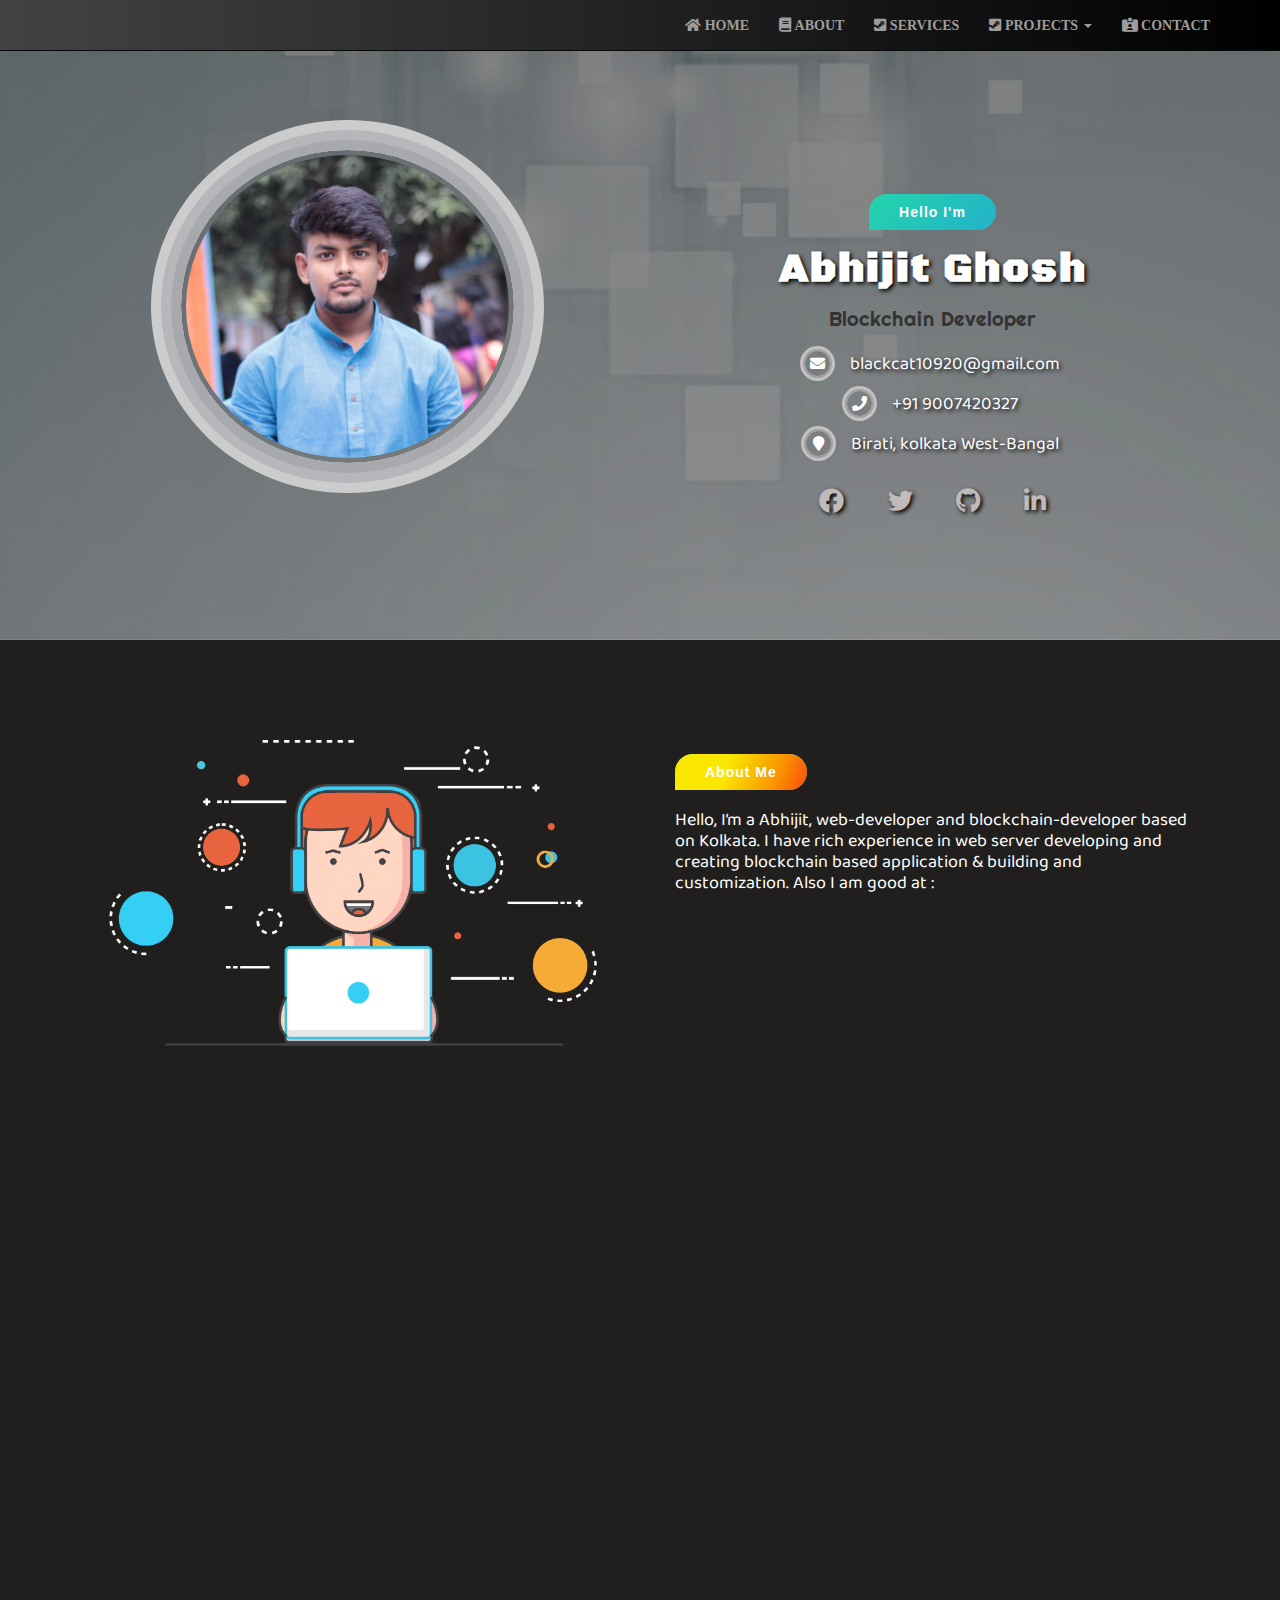
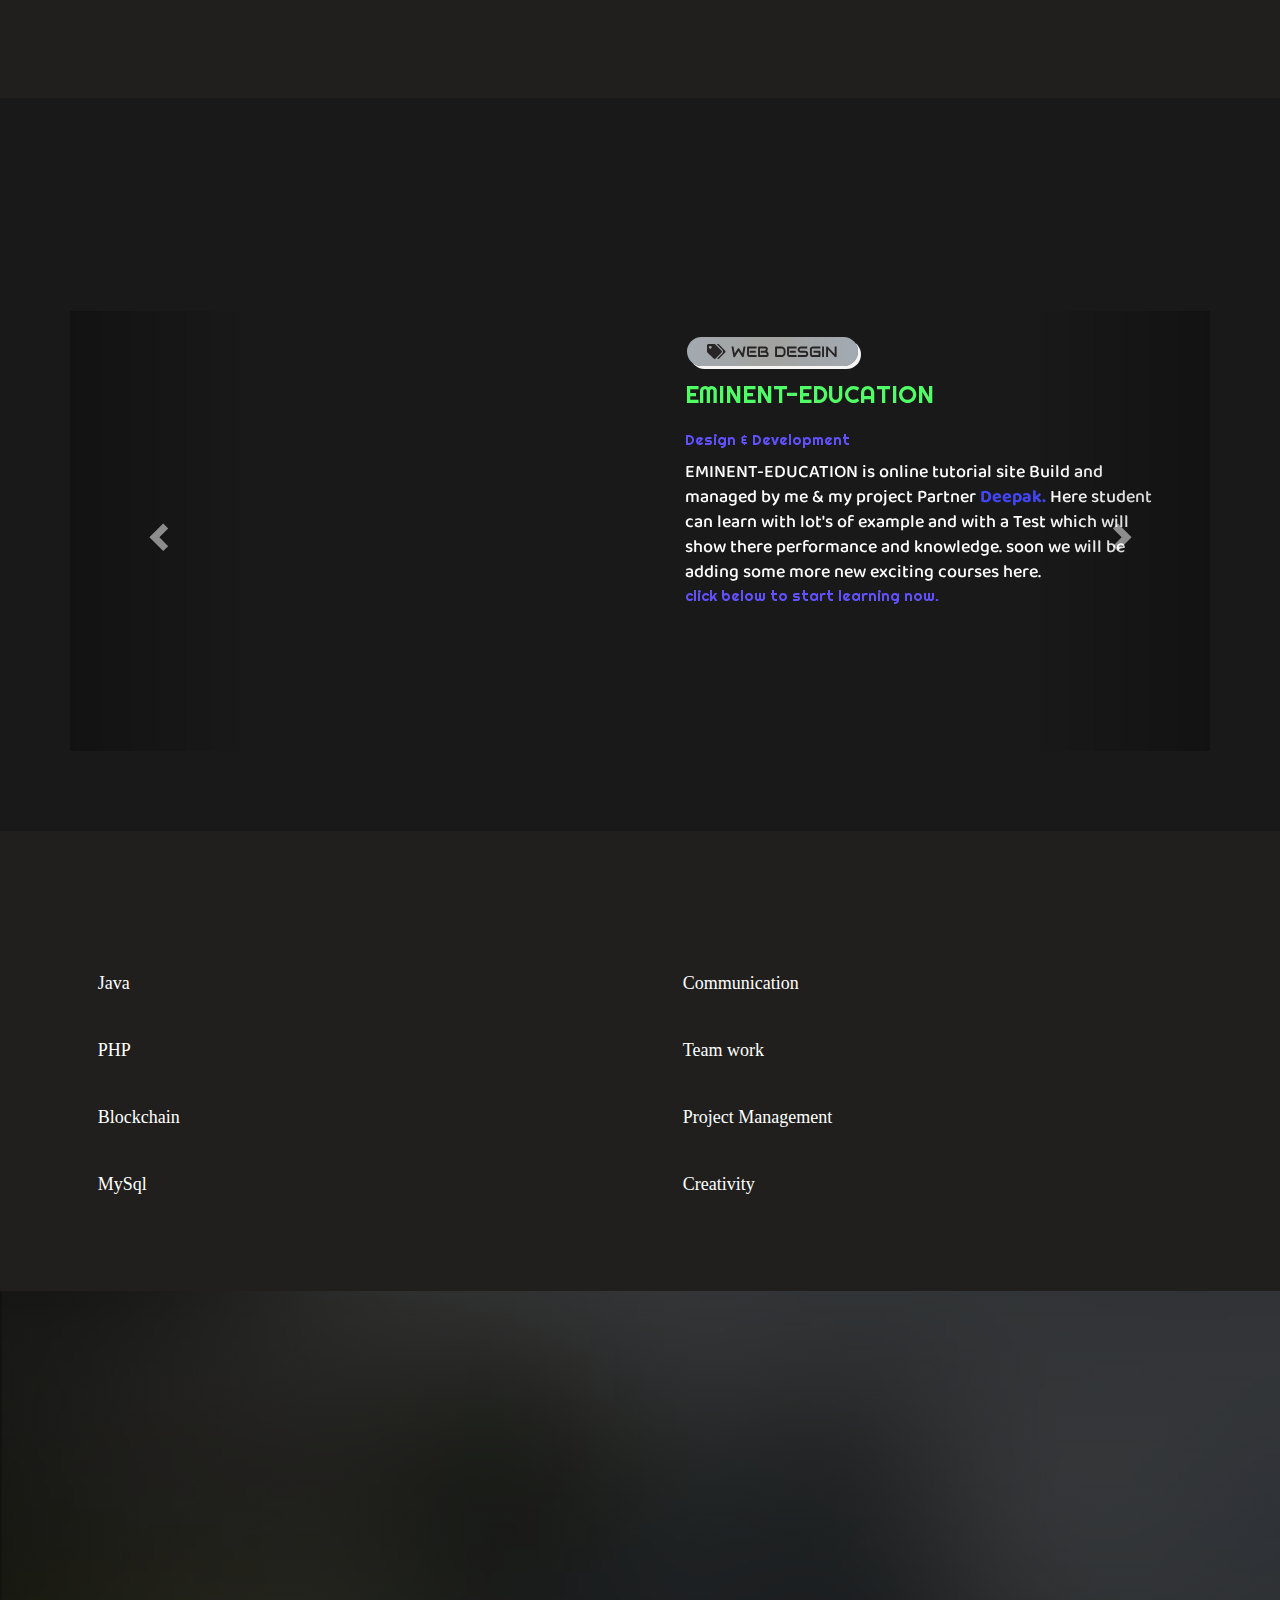
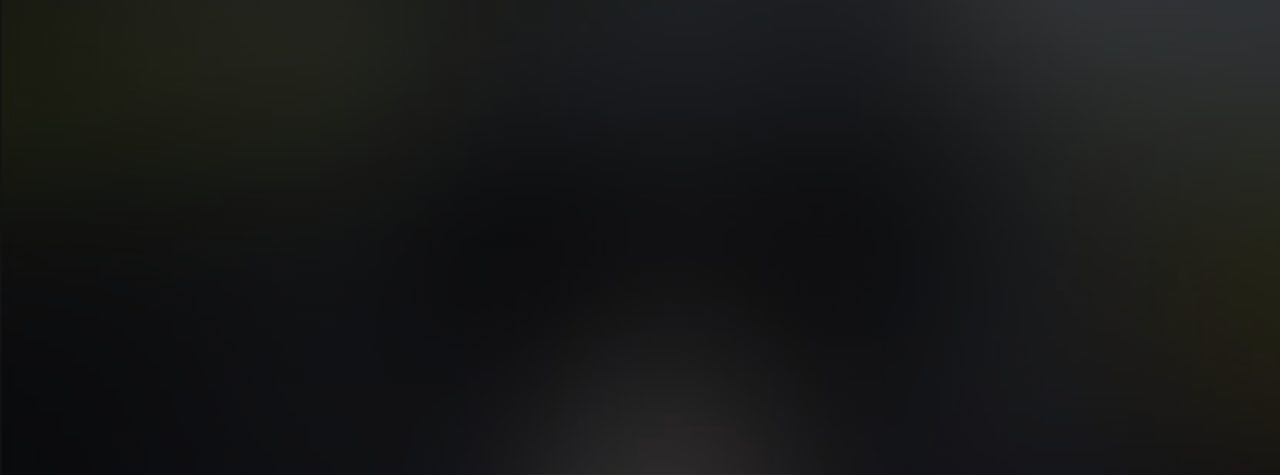
<file: index.html>
<!doctype html>
<html lang="en">

<head>
  <!-- Required meta tags -->
  <meta charset="utf-8">
  <meta http-equiv="X-UA-Compatible" content="IE=edge">
  <meta name="viewport" content="width=device-width, initial-scale=1, shrink-to-fit=no">
  <title>My-Profile</title>
  <link rel="stylesheet" type="text/css" href="css/bootstrap.min.css">
  <link rel="stylesheet" type="text/css" href="css/bootstrap.css">
  <link rel="stylesheet" type="text/css" href="css/style.css">
  <link rel="stylesheet" type="text/css" href="css/animate.css">
  <link rel="stylesheet" type="text/css" href="css/animate.min.css">
  <link rel="stylesheet" type="text/css"
    href="https://cdnjs.cloudflare.com/ajax/libs/font-awesome/5.13.0/css/all.min.css">
  <link href="//netdna.bootstrapcdn.com/bootstrap/3.0.0/css/bootstrap.min.css" rel="stylesheet">
  <!-- ==========fonts================= -->
  <link href="https://fonts.googleapis.com/css2?family=Baloo+2&display=swap" rel="stylesheet">
  <link href="https://fonts.googleapis.com/css2?family=Audiowide&display=swap" rel="stylesheet">
  <link href="https://fonts.googleapis.com/css2?family=Orbitron:wght@800&display=swap" rel="stylesheet">
  <link href="https://fonts.googleapis.com/css2?family=Baloo+Tammudu+2:wght@500&display=swap" rel="stylesheet">
  <link href="https://fonts.googleapis.com/css2?family=Black+Ops+One&display=swap" rel="stylesheet">
  <link href="https://fonts.googleapis.com/css2?family=Baloo+Paaji+2:wght@500&display=swap" rel="stylesheet">
  <link href="https://fonts.googleapis.com/css2?family=Orbitron:wght@900&display=swap" rel="stylesheet">
  <link href="https://fonts.googleapis.com/css2?family=Righteous&display=swap" rel="stylesheet">
  <link href="https://fonts.googleapis.com/css?family=Roboto" rel="stylesheet">
  <link href="https://fonts.googleapis.com/css?family=Montserrat" rel="stylesheet">
  <link rel="icon" type="image/png" sizes="16x16" href="img/fav.jpg">
  
</head>

<body>

  <div id="myNavbar" class="navbar navbar-inverse navbar-fixed-top" role="navigation">
    <div class="container">
      <div class="navbar-header">
        <button type="button" class="navbar-toggle" data-toggle="collapse" data-target=".navbar-collapse">
          <span class="icon-bar"></span>
          <span class="icon-bar"></span>
          <span class="icon-bar"></span>
        </button>
        <div class="logo">

        </div>
      </div>

      <div class="navbar-collapse collapse">
        <ul class="nav navbar-nav navbar-right">
          <li><a href="#header"><i class="fas fa-home"> Home</i></a></li>
          <li><a href="#about"><i class="fas fa-book"> About</i></a></li>
          <li><a href="#service"><i class="fab fa-steam-square"><b> Services</b></i></a></li>
          <li class="dropdown">
            <a class="dropdown-toggle" data-toggle="dropdown" href="#s"><i class="fab fa-steam-square"><b>
                  Projects</b> <span class="caret"></span></i></a>
            <ul class="dropdown-menu">
              <li><a href="error_pages/error-405.html">Eminent-Education</a></li>
              <li><a href="error_pages/error-500.html">Eminent Book's Hub</a></li>
            </ul>
          </li>
          <li><a href="#contacts"><i class="fas fa-id-card-alt"> Contact</i></a></li>
        </ul>
      </div>

    </div>
  </div>
  <!-- Header begins here -->


  <div id="header" class="header">
    <div class="container">
      <div class="row">
        <div class="col-lg-6 col-md-6 banner-right d-flex align-self-end img-border text-center wow zoomIn">

          <img class=" hero_img img-fluid" src="img/dp.jpg" alt="">

        </div>
        <div class="col-lg-6 col-md-6 intro">
          <div class="wow zoomIn">
            <span class="greeting">Hello I'm</span>
          </div>

          <h2 class=" wow fadeInUp" data-wow-delay="0.8s">Abhijit Ghosh</h2>
          <h4 class="wow zoomIn" data-wow-delay="0.8s">Blockchain Developer</h4>
          <div class="address">
            <ul>
              <li class="wow fadeInUp" data-wow-duration="0.8s" data-wow-delay="0.4s"><i class="fa fa-envelope"></i><a
                  href="mailto:">blackcat10920@gmail.com</a></li>
              <li class="wow fadeInUp" data-wow-duration="0.8s" data-wow-delay="0.5s"><i class="fa fa-phone"></i><a
                  href="callto:">+91 9007420327</a></li>
              <li class="wow fadeInUp" data-wow-duration="0.8s" data-wow-delay="0.6s"><i class="fa fa-map-marker"></i><a
                  href="https://goo.gl/maps/zEuiQsJFKS1pWHhRA" target="_blank">Birati, kolkata West-Bangal</a></li>
            </ul>
          </div>
          <div class="social-icon">
            <ul class=" wow fadeInUp" data-wow-duration="0.8s" data-wow-delay="0.7s"
              style="visibility: visible; animation-duration: 0.8s; animation-delay: 0.7s; animation-name: fadeInUp;">
              <li><a href="https://www.facebook.com/profile.php?id=100012335979184" target="_blank"><i
                    class="fab fa-facebook"></i></a></li>
              <li><a href=" https://twitter.com/AbhijitG1289?s=08" target="_blank"><i class="fab fa-twitter"></i></a>
              </li>
              <li><a href="https://github.com/devpy10920" target="_blank"><i class="fab fa-github"></i></a></li>
              <li><a href="https://www.linkedin.com/in/abhijit-ghosh-04a5b5168" target="_blank"><i
                    class="fab fa-linkedin-in"></i></a></li>
            </ul>
          </div>
        </div>
      </div>
    </div>

  </div>

  <!-- ==========================about section================== -->
  <section class="about" id="about">
    <div class="container">
      <div class="row">
        <div class="col-sm-12 col-md-6 text-center">
          <div class="hero2 wow fadeInUp" data-wow-duration="0.8s" data-wow-delay="0.4s">
            <img src="img/hero2.png" alt="" class="img-fluid">
          </div>
        </div>
        <div class="col-sm-12 col-md-6">
          <div class="about-inner">
            <span class="info">About Me</span>
            <p class="wow fadeInUp" data-wow-duration="0.8s" data-wow-delay="0.2s">
              Hello, I’m a Abhijit, web-developer and blockchain-developer based on Kolkata.
              I have rich experience in web server developing and creating blockchain based application &amp; building
              and customization. Also I am good at :</p>
            <div class="about-tag wow fadeInUp" data-wow-duration="0.8s" data-wow-delay="0.3s">
              <ul>
                <li><span><i class="fas fa-tags"></i> PHP</span></li>
                <li><span><i class="fas fa-tags"></i> HTML</span></li>
                <li><span><i class="fas fa-tags"></i> CSS</span></li>
                <li><span><i class="fas fa-tags"></i> Javascript</span></li>
                <li><span><i class="fas fa-tags"></i> Python</span></li>
                <li><span><i class="fas fa-tags"></i> Blockchain</span></li>
              </ul>
            </div>
            <div class="about-btn">
              <ul>
                <li><button type="button" class="btn btn-primary btn-sm wow zoomIn" data-wow-delay="0.3s"><i
                      class="fa fa-download"></i> View cv</button></li>
                <li><button type="button" class="btn btn-primary btn-sm wow zoomIn" data-wow-delay="0.3s"><i
                      class="fa fa-download"></i> Download cv</button></li>
              </ul>

            </div>
          </div>
        </div>
      </div>
    </div>
  </section>

  <!-- ======================service secyion========================== -->

  <section class="service" id="service">
    <div class="container">
      <div class="row">
        <div class="col-sm-12 text-center section-title wow fadeInUp" data-wow-duration="0.8s" data-wow-delay="0.2s">
          <h2>What I do</h2>
        </div>
        <div class="col-sm-4">
          <div class="service-item shadow-1 wow fadeInUp" data-wow-duration="0.8s" data-wow-delay="0.3s">
            <i class="fa fa-bullseye pink-purple-color"></i>
            <h3>Blockchain based Application</h3>
            <p>
              Developing smart contracts and web apps using blockchain technology and some other coding languages For
              instance, C++, SQL, JavaScript, and Python languages.
              I'm curently working with javascript.
            </p>
          </div>
        </div>
        <div class="col-sm-4">
          <div class="service-item shadow-1  wow fadeInUp" data-wow-duration="0.8s" data-wow-delay="0.5s">
            <i class="fa fa-code blue-purple-color"></i>
            <h3>Web Development</h3>
            <p>
              From building and maintenance of websites, the work that happens behind the scenes to make a website look
              great, work fast and perform well with a seamless user
              experience using a variety of coding languages.
            </p>
          </div>
        </div>
        <div class="col-sm-4">
          <div class="service-item shadow-1  wow fadeInUp" data-wow-duration="0.8s" data-wow-delay="0.7s">
            <i class="fa fa-object-ungroup yellow-red-color"></i>
            <h3>App Development</h3>
            <p>
              Applications software can be written for a particular operating system (OS), such as Android, iOS or
              Windows. I typically specialize in a specific development area in mobile phone applications.
            </p>
          </div>
        </div>
      </div>
    </div>
  </section>

  <!-- ==================================project section======================== -->
  <section class="project" id="project">
    <div class="container">
      <div class="row">
        <div class="project-title col-sm-12 wow zoomIn">
          <h2>Featured Projects</h2>
        </div>

        <div class="col-sm-12 prjoect-item ">
          <div id="carousel-project" class="carousel slide" data-ride="carousel">
            <div class="carousel-inner" role="listbox">
              <div class=" item active">
                <div class="col-sm-12 featured-item">
                  <div class="row">

                    <div class="col-sm-6 project-demo container-fluid">
                      <div class="grid">
                        <div class="wrapper wow zoomIn">
                          <img src="img/project/eminent_edu.png" class="img-fluid img" alt="">
                        </div>
                      </div>
                    </div>

                    <div class="col-sm-6">
                      <div class="featured-project-content">
                        <div class="project_based">
                          <span><i class="fas fa-tags"></i> WEB DESGIN</span>
                        </div>
                        <h3>EMINENT-EDUCATION</h3>
                        <p>Design & Development</p>
                        <h5>EMINENT-EDUCATION is online tutorial site Build and managed by me & my project Partner 
                          <a href="#">Deepak.</a>
                          Here student can learn with lot's of example and with a Test
                          which will show there performance and knowledge.
                          soon we will be adding some more new exciting courses here.
                          <p>click below to start learning now.</p>
                        </h5>
                        <button type="button" class="btn btn-primary btn-sm wow zoomIn" data-wow-delay="0.3s"><i class="fas fa-eye"></i>
                         Visit Site</button>
                      </div>
                    </div>

                  </div>
                </div>

              </div>

              <div class="item">
                <div class="col-sm-12 featured-item">
                  <div class="row">

                    <div class="col-sm-6 project-demo container-fluid">
                      <div class="grid">
                        <div class="wrapper">
                          <img src="img/project/eminent_book_hub.PNG" class="img-fluid img" alt="">
                        </div>
                      </div>
                    </div>

                    <div class="col-sm-6">
                      <div class="featured-project-content">
                        <div class="project_based">
                          <span><i class="fas fa-tags"></i> WEB DESGIN</span>
                        </div>
                        <h3>EMINENT-BOOKS-HUB</h3>
                        <p>Design & Development</p>
                        <h5>EMINENT-BOOK-HUB is online Library site Build and managed by me & my project Partner
                          <a href="#">Deepak.</a>
                          Here student can download the books and start learning for free of cost.
                          If the specific book student want is not avilabale in the Library
                          they can send us the recommanded book via contact section.
                          <p>click below to download books and start learning for free.</p>
                        </h5>
                        <div class="site-btn">
                          <button type="button" class="btn btn-primary btn-sm wow zoomIn"><i class="fas fa-eye"></i>
                            Visit Site</button>
                        </div>
                        
                      </div>
                    </div>

                  </div>
                </div>

              </div>

            </div>

            <!-- Controls -->
            <a class="left carousel-control" href="#carousel-project" role="button" data-slide="prev">
              <span class="glyphicon glyphicon-chevron-left" aria-hidden="true"></span>
              <span class="sr-only">Previous</span>
            </a>
            <a class="right carousel-control" href="#carousel-project" role="button" data-slide="next">
              <span class="glyphicon glyphicon-chevron-right" aria-hidden="true"></span>
              <span class="sr-only">Next</span>
            </a>
          </div>
        </div>
      </div>
    </div>
    </div>
  </section>

  <!-- ===============================skill====================== -->
  <section class="skill" id="skill">
    <div class="container">
      <div class="row">
        <div class="col-sm-12 col-md-6">
          <div class="text-center skill-heading wow fadeInUp" data-wow-duration="0.8s" data-wow-delay="0.2s">
            <h2>Technical Skills</h2>
          </div>
          <div class="skill-name">
            <h4>Java</h4>
            <div class="progress wow fadeInUp" style="height: 17px;">
              <div class="progress-bar " role="progressbar" style="width: 80%;" aria-valuenow="25" aria-valuemin="0"
                aria-valuemax="100">80%</div>
            </div>
          </div>

          <div class="skill-name">
            <h4>PHP</h4>
            <div class="progress wow fadeInUp" style="height: 17px;">
              <div class="progress-bar " role="progressbar" style="width: 70%;" aria-valuenow="25" aria-valuemin="0"
                aria-valuemax="100">70%</div>
            </div>
          </div>

          <div class="skill-name">
            <h4>Blockchain</h4>
            <div class="progress wow fadeInUp" style="height: 17px;">
              <div class="progress-bar " role="progressbar" style="width:70%;" aria-valuenow="25" aria-valuemin="0"
                aria-valuemax="100">70%</div>
            </div>
          </div>

          <div class="skill-name">
            <h4>MySql</h4>
            <div class="progress wow fadeInUp" style="height: 17px;">
              <div class="progress-bar " role="progressbar" style="width: 75%;" aria-valuenow="25" aria-valuemin="0"
                aria-valuemax="100">70%</div>
            </div>
          </div>
        </div>

        <div class="col-sm-12 col-md-6 circle-progress">
          <div class="text-center skill-heading wow fadeInUp" data-wow-duration="0.8s" data-wow-delay="0.2s">
            <h2>Professional Skills</h2>
          </div>
          
          <div class="skill-name">
            <h4>Communication</h4>
            <div class="progress wow fadeInUp" style="height: 17px;">
              <div class="progress-bar progress-bar-success" role="progressbar" aria-valuenow="40" aria-valuemin="0"
                aria-valuemax="100" style="width:80%">
                80%
              </div>
            </div>
          </div>
          
          <div class="skill-name">
            <h4>Team work</h4>
            <div class="progress wow fadeInUp" style="height: 17px;">
              <div class="progress-bar progress-bar-info" role="progressbar" aria-valuenow="50" aria-valuemin="0" aria-valuemax="100"
                style="width:75%">
                75%
              </div>
            </div>
          </div>
          
          <div class="skill-name">
            <h4>Project Management</h4>
            <div class="progress wow fadeInUp" style="height: 17px;">
              <div class="progress-bar progress-bar-warning" role="progressbar" aria-valuenow="60" aria-valuemin="0"
                aria-valuemax="100" style="width:70%">
                70% )
              </div>
            </div>
          </div>
          
          <div class="skill-name">
            <h4>Creativity</h4>
            <div class="progress wow fadeInUp" style="height: 17px;">
              <div class="progress-bar progress-bar-danger" role="progressbar" aria-valuenow="70" aria-valuemin="0"
                aria-valuemax="100" style="width:90%">
                90% 
              </div>
            </div>
          </div>
          </div>


        </div>
      </div>
    </div>
  </section>


  <footer class="contacts" id="contacts">
    <div class="container-fluid text-center">
      <div class="row">
        <div class="col-sm-12 section-title wow fadeInUp" data-wow-duration="0.8s" data-wow-delay="0.2s">
          <h2 class="wow fadeInUp">Contact</h2>
        </div>
        <div class="col-sm-12">
          <div class="container mt-30">
            <div class="row">
              <div class="col-sm-12 col-md-6 footer-address">
                <div class="col-sm-12">
                  <div class="address-footer-item dark-bg shadow-1 media wow fadeInUp" data-wow-duration="0.8s"
                    data-wow-delay="0.4s">
                    <div class="each-icon">
                      <i class="fa fa-location-arrow"></i>
                    </div>
                    <div class="each-info media-body">
                      <h4>Address</h4>
                      <address>
                        Birati, Kolkata,  <br>
                        700049.
                      </address>
                    </div>
                  </div>
                </div>
                <div class="col-sm-12">
                  <div class="address-footer-item media dark-bg shadow-1 wow fadeInUp" data-wow-duration="0.8s"
                    data-wow-delay="0.4s">
                    <div class="each-icon">
                      <i class="fa fa-envelope"></i>
                    </div>
                    <div class="each-info media-body">
                      <h4>Email</h4>
                      <a href="mailto:blackcat10920@gmail.com">blackcat10920@gmail.com</a><br>
                      <a href="mailto:blackcat10920@gmail.com">blackcat10920@gmail.com</a>
                    </div>
                  </div>
                </div>
                <div class="col-sm-12">
                  <div class="address-footer-item media dark-bg shadow-1 wow fadeInUp" data-wow-duration="0.8s"
                    data-wow-delay="0.6s">
                    <div class="each-icon">
                      <i class="fa fa-phone"></i>
                    </div>
                    <div class="each-info media-body">
                      <h4>Phone</h4>
                      <a href="callto:+91 9485754878">+91 9007420327</a><br>
                      <a href="callto:+91 6258745896">+91 9007420327</a>
                    </div>
                  </div>
                </div>
              </div>
              <div class="col-sm-12 col-md-6 wow fadeInUp" data-wow-duration="0.8s" data-wow-delay="0.4s">
                <div class="input-group input-group-lg">
                  <span class="input-group-addon" id="sizing-addon1"><i class="fas fa-user"></i></span>
                  <input type="text" name="" class="form-control" aria-describedby="sizing-addon1"
                    placeholder="Full name">
                </div>

                <div class="input-group input-group-lg wow fadeInUp" data-wow-delay="0.4s">
                  <span class="input-group-addon" id="sizing-addon1"><i class="fas fa-envelope"></i></span>
                  <input type="text" name="" class="form-control" aria-describedby="sizing-addon1"
                    placeholder="Email address">
                </div>

                <div class="input-group input-group-lg wow fadeInUp" data-wow-delay="0.4s">
                  <span class="input-group-addon" id="sizing-addon1"><i class="fas fa-phone"></i></span>
                  <input type="text" name="" class="form-control" aria-describedby="sizing-addon1"
                    placeholder="Phone number">
                </div>
              </div>

              <div class="col-lg-6 col-md-6 wow fadeInUp" data-wow-delay="0.4s">
                <div class="input-group user-msg-box">
                  <span class="input-group-addon" id="sizing-addon1"><i class="fas fa-edit"></i></span>
                  <textarea cols="80" rows="5" class="form-control"></textarea>
                </div>

                <button class="btn btn-lg">SUBMIT YOUR MESSAGE</button>
              </div>

            </div>

            <div class="col-sm-12 social-contact wow fadeInUp" data-wow-duration="0.8s" data-wow-delay="0.2s">
              <div class="row">
                <div class="col-sm-12">
                  <ul class="social-icon">
                    <li><a href="https://www.facebook.com/profile.php?id=100012335979184" target="_blank"><i
                          class="fab fa-facebook"></i></a></li>
                    <li><a href=" https://twitter.com/AbhijitG1289?s=08" target="_blank"><i class="fab fa-twitter"></i></a>
                    </li>
                    <li><a href="https://github.com/devpy10920" target="_blank"><i class="fab fa-github"></i></a></li>
                    <li><a href="https://www.linkedin.com/in/abhijit-ghosh-04a5b5168" target="_blank"><i class="fab fa-linkedin-in"></i></a>
                    </li>
                  </ul>
                </div>
              </div>
            </div>


          </div>
        </div>
      </div>
    </div>
    </div>
  </footer>







  <script type="text/javascript" src="js/jquery.js"></script>
  <script type="text/javascript" src="js/bootstrap.min.js"></script>
  <script type="text/javascript" src="js/btn_func.js"></script>

  <script src="js/wow.min.js"></script>
  <script>
    new WOW().init();
  </script>

  <!-- <script>$('.carousel').carousel({
    interval: 1000
  })</script> -->
<script src="https://code.jquery.com/jquery-3.3.1.min.js"></script>
<script src="https://acobot.ai/js/w?key=587242.mQcWVYCmr74y2XZL"></script>
</body>

</html>
</file>
<file: css/style.css>
/*Default styles are here*/

*{
	margin: 0;
	padding: 0;
}

body{
	overflow-x: hidden;
	font-family: 'Open Sans', sans-serif;
	text-rendering: optimizeLegibility !important;
	-webkit-font-smoothing: antialiased !important;

}

li{
	list-style: none;
	display: inline-block;
}

a{
	text-decoration: none;
	transition: all 500ms ease-in-out;
}

a:hover,
a:active{
	text-decoration: none;
	transition: all 300ms ease-in-out;
	font-weight: 500 !important;

}

h1,
h2,
h4{
	font-family: 'PT Sans Narrow', Arial, sans-serif ;
	text-transform: uppercase;
	font-weight: 700;
}

p{
	font-size: 15px;
	line-height: 21px;
}

.btn{
	transition: all 300ms ease-in-out;
	font-weight: 500 !important;
	text-transform: uppercase;

}


/*Default styles end here*/

/*navigation styling*/

.navbar {
	background-image: linear-gradient(to right, #434343 0%, black 100%);
	text-transform: uppercase;
	font-weight: 300;
	margin-bottom: -2px;
	border-bottom: 2px solid #222220;
}
.navbar a:hover {
	border-bottom: solid 2px #D34747;
}
.dropdown ul li{
	font-weight: bolder;
	display: inline;
}
.dropdown ul li a:hover{
	border-bottom: none;
}
@media(max-width:768px){
	.navbar a:hover{
		border-bottom: none;
}
}

/*Header CSS begins here*/

.header{
	background-image: linear-gradient(rgba(8, 8, 8, 0.5), rgba(7, 7, 7, 0.445)), url(../img/bg.jpg);
	background-size: cover;
	background-position: center;
	height: auto;
	text-align: center;
	padding-bottom: 100px;
}
.header .hero_img{
	width: 60%;
	margin-top: 150px;
	padding: 5px;
  	position: relative;
  	box-shadow: 
	0 0 0 10px rgb(168, 169, 173),
	0 0 0 20px rgb(181, 183, 187),
	0 0 0 30px rgb(204, 204, 204);
	border-radius: 50%;
	animation: mymove 5s infinite;
}
@keyframes mymove {
  50% {box-shadow: 10px 20px 30px rgb(253, 253, 253);}
}
.intro{
	margin-top: 200px;
}
.intro .greeting{
	background: linear-gradient(-45deg, #ee7752, #e73c7e, #23a6d5, #23d5ab);
	background-size: 400% 400%;
	animation: greetings 8s ease infinite;
	color: #fff;
    font-size: 14px;
    line-height: 24px;
    letter-spacing: 1px;
    font-weight: bold;
    padding: 10px 30px;
    border-top-left-radius: 20px;
    border-top-right-radius: 20px;
    border-bottom-right-radius: 20px;
    border-bottom-left-radius: 0px;

}
@keyframes greetings {
	0% {
		background-position: 0% 50%;
	}
	50% {
		background-position: 100% 50%;
	}
	100% {
		background-position: 0% 50%;
	}
}
.intro h2{
	font-size: 40px;
    font-weight: 600;
	line-height: 50px;
	color: white;
	text-shadow: 2px 2px 4px #000000;
	text-transform: none;
	letter-spacing: 2px;
	font-family: 'Black Ops One', cursive;
}
.intro h4{
	font-size: 20px;
	line-height: 30px;
	font-family: 'Righteous', cursive;
	text-transform: none;
}
.address ul li{
	display: block;
	line-height: 40px;
	font-size: 18px;
	color: white;
	font-family: 'Baloo Paaji 2', cursive;
}

.address ul li i{
	font-size: 15px;
	height: 25px;
	width: 25px;
	padding-top: 5px;
	box-shadow: 
    0 0 0 2px hsl(0, 1%, 63%),
	0 0 0 5px hsl(0, 2%, 76%);
	border-radius: 50%;
	text-align: center;
	cursor: pointer;
}
.address ul li a{
	
	padding-left: 20px;
	color: white;
  	text-shadow: 2px 2px 4px #000000;
}
.address ul li:hover{
	color: #14b1f0;
	transition: all 300ms ease-in-out;
	
}
.address ul li a:hover{
	color: #14b1f0;
	text-decoration: none;
}
.social-icon ul li{
	display: inline-block;
    margin: 10px auto;
	float: none;
	padding-left: 20px;
	padding-right: 20px;
	text-align: center;
	font-size: 25px;
}
.social-icon ul li a{
	color: rgb(192, 186, 186);
	text-shadow: 2px 2px 4px #000000;
}
.social-icon ul li a:hover{
	text-shadow: 2px 2px 4px #f73434;
}
@media(max-width: 768px){
	.intro{
	margin-top: 50px;
	}
	.hero_img{
	width: 50%;
	margin-top: 100px;
	}
	.intro h2{
		font-size: 30px;
	}

}

/* =============================about section============================ */

.about{
	padding: 20px;
	padding-top: 100px;
	padding-bottom: 100px;
	background-color: #201f1d;  
}
.hero2 img{
	width: 90%;

}
.about-inner{
	padding: 20px;
}
.about-inner .info{
	background-image: linear-gradient( 111.5deg,  rgba(249,230,1,1) 9.9%, rgba(249,144,1,1) 19.4%, rgba(255,22,22,1) 29.2%, rgba(255,22,133,1) 37.7%, rgba(255,22,197,1) 47.7%, rgba(232,22,255,1) 53.9%, rgba(162,22,255,1) 60%, rgba(80,22,255,1) 68.8%, rgba(22,104,255,1) 74.2%, rgba(22,168,255,1) 77.6%, rgba(22,255,220,1) 86.7%, rgba(22,255,179,1) 92.5%, rgba(22,255,109,1) 97.1%, rgba(92,255,22,1) 103.5% );
	background-size: 400% 400%;
	animation: aboutMe 10s ease infinite;
	background-color: #0bceaf;
	color: #fff;
    font-size: 14px;
    line-height: 24px;
    letter-spacing: 1px;
    font-weight: bold;
    padding: 10px 30px;
    border-top-left-radius: 20px;
    border-top-right-radius: 20px;
    border-bottom-right-radius: 20px;
    border-bottom-left-radius: 0px;
}
@keyframes aboutMe {
	0% {
		background-position: 0% 50%;
	}
	50% {
		background-position: 100% 50%;
	}
	100% {
		background-position: 0% 50%;
	}
}
.about-inner p{
	margin-bottom: 20px;
	margin-top: 30px;
	font-family: 'Baloo Tammudu 2', cursive;
	font-size: 18px;
	color: white;
}
.about-tag span{
	font-family: 'Audiowide', cursive;
	background-image: radial-gradient( circle 592px at 48.2% 50%,  rgba(255,255,249,0.6) 0%, rgba(160,199,254,1) 74.6% );
	border: none;
	color: rgb(39, 37, 37);
	padding: 5px 20px;
	text-align: center;
	text-decoration: none;
	display: inline-block;
	font-size: 15px;
	margin: 4px 2px;
	border-radius: 20px;
	box-shadow: 3px 3px #f7f4f4;
}

.about-btn .btn{
	padding: 10px;
	font-family: 'Orbitron', sans-serif;
	font-size: 10px;
	letter-spacing: 2px;
	text-transform: none;
	border-radius: 20px;
	border: none;
	background-image: radial-gradient( circle farthest-corner at 10% 20%,  rgba(0,149,218,0.85) 9.9%, rgba(56,80,114,1) 100.3% );
}

@media(max-width: 768px){
	.about{
		padding-top: 50px;
	}
	.about-btn .btn{
		margin-bottom: 10px;
	}
}
/* ============================service========================= */
.service{
	padding: 20px;
	padding-bottom: 100px;
	background-color: #201f1d; 
}
.section-title h2{
	color: white;
	font-family: 'Righteous', cursive;
	padding-bottom: 70px;
}
.service .service-item{
	padding: 25px;
	box-shadow: -1rem 0 3rem #000;
	color: #fff;
	font-family: 'Baloo Tammudu 2', cursive;
	text-align: center;
}
.service .service-item h3{
	color: #fff;
	font-family: 'Baloo Tammudu 2', cursive;
}
.service .service-item .pink-purple-color{
	font-size:48px;
	background:-moz-linear-gradient(top, #e72c83 0%, #a742c6 100%); 
    background: -webkit-linear-gradient(top, #e72c83 0%,#a742c6 100%); 
    background: linear-gradient(to bottom, #e72c83 0%,#a742c6 100%);
    -webkit-background-clip: text;
    -moz-background-clip: text;
    background-clip: text;
   -webkit-text-fill-color:transparent;
}
.service .service-item .blue-purple-color{
	font-size:48px;
	background:-moz-linear-gradient(top, #2ce1e7 0%, #5e42c6 100%); 
    background: -webkit-linear-gradient(top, #2ce1e7 0%, #5e42c6 100%); 
    background: linear-gradient(to bottom, #2ce1e7 0%, #5e42c6 100%);
    -webkit-background-clip: text;
    -moz-background-clip: text;
    background-clip: text;
   -webkit-text-fill-color:transparent;
}
.service .service-item .yellow-red-color{
	font-size:48px;
	background:-moz-linear-gradient(top, #dbe72c 0%, #c64242 100%); 
    background: -webkit-linear-gradient(top, #dbe72c 0%, #c64242 100%); 
    background: linear-gradient(to bottom, #dbe72c 0%, #c64242 100%);
    -webkit-background-clip: text;
    -moz-background-clip: text;
    background-clip: text;
   -webkit-text-fill-color:transparent;
}
@media(max-width: 768px){
	.service .service-item{
		margin-bottom: 25px;
	}
}
/* =======================project section================= */

.project{
	padding-top: 80px;
	padding-bottom: 80px;
	background-color: rgba(0, 0, 0, 0.9) 
}
.project-title h2{
	color: white;
	font-family: 'Righteous', cursive;
	padding-bottom: 70px;
	text-align: center;
}
.project-demo{
	margin-top: 80px;
	padding-bottom: 100px;
}
.project-demo img{
	width: 100% !important;
	margin: 0 auto;
	display: block;

}
.featured-project-content{
	padding: 30px;
}

.project_based span{
	font-family: 'Audiowide', cursive;
	background-image: radial-gradient( circle 592px at 48.2% 50%,  rgba(255,255,249,0.6) 0%, rgba(160,199,254,1) 74.6% );
	border: none;
	color: rgb(39, 37, 37);
	padding: 5px 20px;
	text-decoration: none;
	font-size: 15px;
	margin: 4px 2px;
	border-radius: 20px;
	box-shadow: 3px 3px #f7f4f4;
}
.featured-project-content h3{
	color: rgb(80, 253, 103);
	font-family: 'Righteous', cursive;
	padding-bottom: 10px;
}
.featured-project-content p{
	color: rgb(97, 80, 253);
	font-family: 'Righteous', cursive;
}
.featured-project-content h5{
	color: white;
	font-family: 'Baloo 2', cursive;
	font-size: 18px;
	line-height: 25px;
}
.featured-project-content h5 a{
	color: rgb(66, 69, 245);
	font-family: 'Baloo 2', cursive;
	font-size: 18px;
	font-weight: bold;
	text-decoration: none;
}
.featured-project-content .btn{
	background-image: radial-gradient( circle farthest-corner at 10% 20%,  rgba(0,149,218,0.85) 9.9%, rgba(56,80,114,1) 100.3% );
	border-radius: 20px;
	font-size: 15px;
	font-weight: bold;
	visibility: visible;
}
.site-btn{
	visibility: visible;
}
@media(max-width: 768px){
	.project-demo{
	margin-top: 40px;
	padding-bottom: 50px;
}
}



/* ==========================skill========================= */

.skill{
	padding-top: 50px;
	padding-bottom: 50px;
	padding-left: 10px;
	padding-right: 10px;
	background-color: #201f1d;  
}

.skill .skill-heading  h2{
	color: white;
	font-family: 'Orbitron', sans-serif;
	text-transform: none;
	padding-bottom: 30px;
}
.skill .skill-name h4{
	color: white;
	font-family: 'Times New Roman', Times, serif;
	text-transform: none;
	font-weight: 300;
	padding-left: 5%;
}

@media(max-width: 768px){
	.skill-heading  h2{
	font-size: 20px;
}
}
/*Contact section */

.contacts{
	padding: 40px 0px 10px;
	background-image: linear-gradient(rgba(0, 0, 0, 0.5), rgba(0, 0, 0, 0.445)), url(../img/contactbg.jpg);
	background-size: cover;
	background-position: center;
	height: auto;
}
.footer-address .address-footer-item {
    padding: 10px 30px;
    text-align: center;
    margin-bottom: 15px;
}

.footer-address .address-footer-item {
    -webkit-box-shadow: -1rem 0 3rem #000;
    box-shadow: -1rem 0 3rem #000;
}
.media {
    display: -webkit-box;
    display: -ms-flexbox;
    display: flex;
    -webkit-box-align: start;
    -ms-flex-align: start;
    align-items: flex-start;
}

.address-footer-item .each-icon {
    margin-bottom: 30px;
}
.address-footer-item .each-icon .fa {
    text-align: center;
    width: 100px;
    height: 100px;
    border: 1px solid;
    border-radius: 50%;
    line-height: 100px;
	font-size: 20px;
	color: rgb(177, 173, 173);
	border-color: #0bceaf;
}
.footer-address .address-footer-item .each-info {
	color: rgb(233, 229, 229);
	font-family: 'Baloo 2', cursive;
	font-size: medium;
    padding-left: 40px;
    text-align: left;
}
.each-info h4{
	font-family: 'Righteous', cursive;
}
.each-info a{
	font-family: 'Righteous', cursive;
	text-decoration: none;
	text-transform: none;
	color: #23a6d5;
}
.each-info a:hover{
	text-decoration: none;
	color: #e9e7f1;
}
.contacts .input-group{
	margin-bottom: 25px;
}

.contacts .form-control{
	border-top-right-radius: 25px !important;
	border-bottom-right-radius: 25px !important;
	
}
.contacts span{
	border-top-left-radius: 25px !important;
	border-bottom-left-radius: 25px !important;
}

.contacts .btn{
	margin-bottom: 20px;
	border-radius: 20px;
	width: 100%;
	font-size: 15px;
	color: white;
	background-color: #3642f1;
}

.contacts .btn:hover{
	background-color: #f32020 !important;
	color: #fff !important;
	
}
.social-contact{
	text-align: center;
	padding-top: 40px;
	box-shadow: 0 -5px 5px -5px #333;
}
.social-contact  ul li{
	display: inline-block;
    margin: 10px auto;
	float: none;
	padding-left: 20px;
	padding-right: 20px;
	font-size: 25px;
}
.social-contact  ul li a{
	color: rgb(192, 186, 186);
	text-shadow: 2px 2px 4px #000000;
}
.social-contact  ul li a:hover{
	text-shadow: 2px 2px 4px #f73434;
}
@media(max-width: 768px){
	.footer-address .address-footer-item {
    display: block;
	padding: 20px 0px;
}
	.social-contact{

	padding-top: 30px;
	box-shadow: 0 -5px 5px -5px #333;
}
}
</file>
